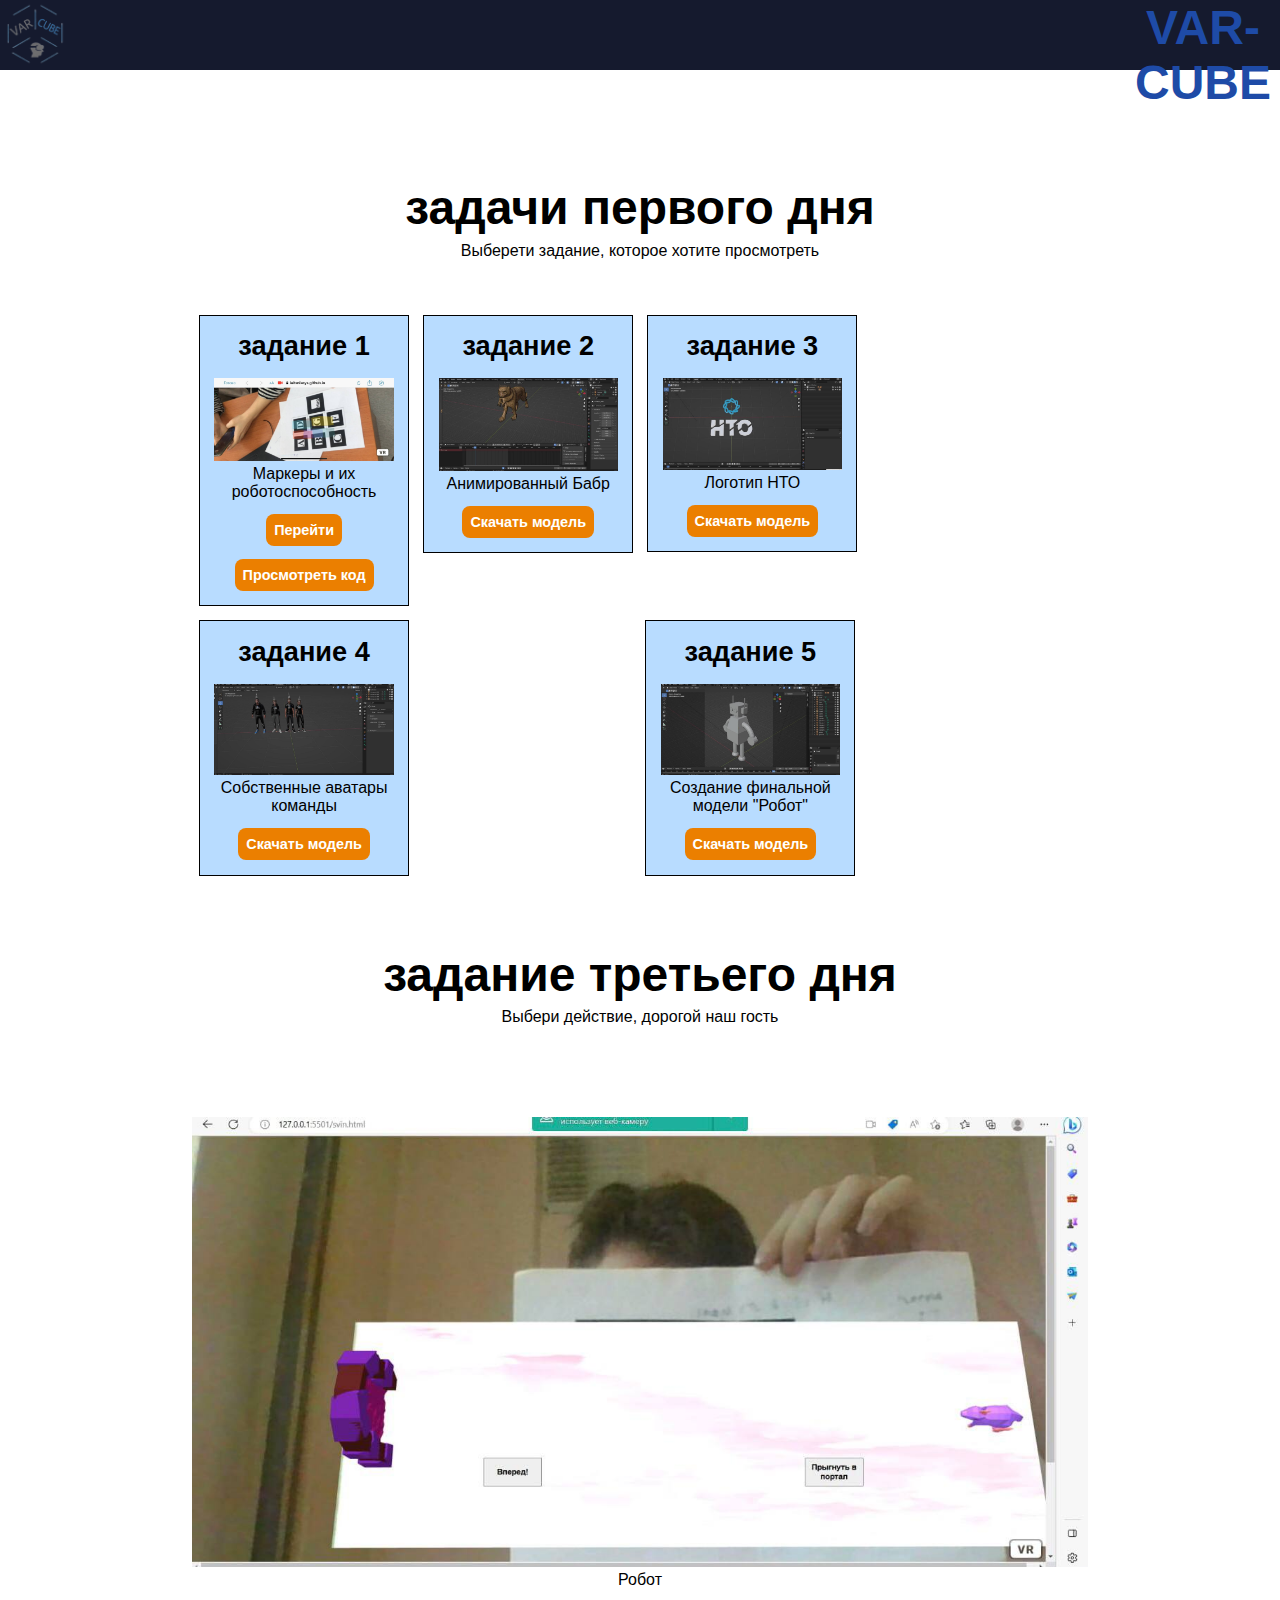
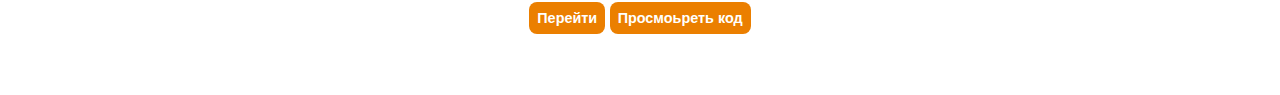
<file: index.html>
<!DOCTYPE html>
<html lang="ru" dir="ltr" >
  <head>
    <meta charset="utf-8">
    <meta name="keywords" content="сайт для национальной технологической олемпиады">
    <meta name="description" content="технологии дополненой реальности">
    <title>Финал 2022-2023</title>
    <link rel="stylesheet" href="css/styles.css">
    
  </head>
  <body>

      <header>
        <nav id="main-nav">
          <div class="logo-holder">
            <img src="images/vrar.png" alt="VAR-CUBE" class="logo-img">
          </div>
          <ul id="main-menu">

            <h4 align="center">VAR-CUBE</h4>
           

      <section class="zadachbazlvl" id="zadaconeday">
        <h2>задачи первого дня</h2>
        <p class="supheder">Выберети задание, которое хотите просмотреть</p>
        <container class="container-a">

          <div class="service">
            <h3>задание 1</h3>
            <img class="glob" src="images\sykaz.jpg" alt="Маркеры">
            <p class="serv-descr">Маркеры и их роботоспособность</p>
            <div class="btn-hold">
              <button class="button-serh" onclick="window.location.href = 'marker.html';">Перейти</button>
              <button class="button-serh" onclick="window.location.href = 'https://github.com/LAITxNIKEYs/exemp1.git';">Просмотреть код</button>
            </div>
          </div>

          <div class="service">
            <h3>задание 2</h3>
            <img class="glob" src="images\babr.jpg" alt="Бабр">
            <p class="serv-descr">Анимированный Бабр </p>
            <div class="btn-hold">
              <button class="button-serh" onclick="window.location.href = 'https://disk.yandex.ru/d/em2xVMrJIKFdbw';">Скачать модель</button>
            </div>
          </div>

          <div class="service">
            <h3>задание 3</h3>
            <img class="glob" src="images\NTOlogo.jpg" alt="Логотип">
            <p class="serv-descr">Логотип НТО</p>
            <div class="btn-hold">
              <button class="button-serh" onclick="window.location.href = 'https://disk.yandex.ru/d/FYHmYUnhAKdfBQ';">Скачать модель</button>
            </div>
          </div>

          <div class="clearfloat"> </div>

          <div class="service">
            <h3>задание 4</h3>
            <img class="glob" src="images\avatars.jpg" alt="Аватары">
            <p class="serv-descr">Собственные аватары команды</p>
            <div class="btn-hold">
              <button class="button-serh" onclick="window.location.href = 'https://disk.yandex.ru/d/P5zUbUqKYZ5h8Q';">Скачать модель</button>
            </div>
          </div>

          <div class="pololl">

          </div>

          <div class="service" >
            <h3>задание 5</h3>
            <img class="glob" src="images\robots.jpg" alt="Робот">
            <p class="serv-descr">Создание финальной модели "Робот"</p>
            <div class="btn-hold">
              <button class="button-serh" onclick="window.location.href = 'https://disk.yandex.ru/d/52nkt0wD2QNzDA';">Скачать модель</button>
              <!--<button class="button-serh4" onclick="window.location.href = '';"> </button> -->
            </div>
          </div>

        </container>
      </section>

      <div class="clearfloat"> </div>

      <section class="zadachbazlvl" id="zadacfreday">

        <h2>задание третьего дня</h2>
        <p class="supheder">Выбери действие, дорогой наш гость</p>
             <section class="covers">
              <div class="pololl"></div>
              <div class="service1">
                
                <img class="glob" src="src\game.jpg" alt="Робот">
                <p class="serv-descr">Робот</p>
                <div class="btn-hold">
                  <button class="button-serh" onclick="window.location.href = 'svin.html';">Перейти</button>
                  <button class="button-serh" onclick="window.location.href = 'https://github.com/LAITxNIKEYs/exemp6.git';">Просмоьреть код</button>
                </div>
              </div>
             </section>
        
      </section>

      <div class="pololl">

      </div>




      <div class="clearfloat"> </div>

  </body>
</html>
</file>
<file: css/styles.css>
/* Глобальные настройки */

* {margin: 0; padding: 0;}
body {font-family: roboto, sans-serif;}

/* header */

#main-nav{
  background-color: #151a2e;
  height: 70px;
  text-align: right;
}

.logo-holder {
  float: left;
  padding-left: 1px;
  text-align: left;
}

.logo-img {width: 6%;}

#main-menu {
  list-style: none;
  height: 70px;
}

.main-menu-item {display: inline-block;}

.main-menu-item a {
  color: #FFFFFF;
  text-decoration: none;
  background-color: #eb7f00;
  padding: 8px;
  margin: 10px;
  border-radius: 4px;
  display: inline-block;
}

.main-menu-item a:hover {background-color: #FF9933;}

/* Обложка */

.cover {
  background: url(../images/cover.png);
  background-position: center;
  background-size: cover;
  color: #FFF;
  padding: 260px 20%;
}

.cover-dimmer {
  background: rgba(0,0,0,0.30);
  padding: 60px;
  text-align: center;
}

h1 {
  font-size: 2.5rem;
  margin-top: -20px;
  margin-bottom: 0.20rem;
}

.button-cover {
  padding: 0.7rem;
  margin-top: 1rem;
  font-size: 1rem;
  font-weight: bold;
  background-color: #eb7f00;
  color: #FFF;
  border-radius: 7px;
}

/* Базовое задание */

.zadachbazlvl {
  width: 70%;
  margin: auto;
  padding-top: 4rem;
  text-align: center;
}

h2 {
  padding-bottom: .4rem;
  font-size: 3rem;
}

.supheder {
  padding-bottom: 3rem;
}

.pololl {
  float: left;
  width: 20%;
  
  margin: 0.8%;
  padding: 1.6%;
}

service1 {
  border: solid 1px rgb(0, 0, 0);
  padding: 60px;
  text-align: center;
  background: rgb(184, 220, 255);
}
.service {
  float: left;
  width: 20%;
  border: solid 1px black;
  margin: 0.8%;
  padding: 1.6%;
  background: rgb(184, 220, 255);
}

h3 {
  font-size: 1.7rem;
  margin-bottom: 1rem;
}

.glob {
  width: 100%;
}
h4 {
  padding-bottom: .4rem;
  font-size: 3rem;
  color: #1e4ba7;
}

.button-serh4 {
  color: #ffffff;
  border: solid 1px rgba(0, 0, 0, 0);
}
.button-serh {
  padding: .5rem;
  font-size: .9rem;
  font-weight: bold;
  color: #FFF;
  background-color: #eb7f00;
  border: 0;
  border-radius: 8px;
  margin-top: .8rem;
}

/* Clearfloat */

.clearfloat {
  /* background-color: grey; */
  /* height: 10px; */
  clear: both;
}

/* Рассширенный уровеньнь */

.more {
  margin-top: 4rem;
  margin-bottom: 5rem;
  background-image: url(../images/bcg2.png);
  background-size: cover;
  background-position: center;
  color: white;
}

.dimme {
  padding: 3rem;
  background-color: rgb(0, 0, 0, 0.4);
  text-align: center;
}

.formholder {
  width: 80%;
  margin: auto;
}

.forma-txt {
  margin-left: 5%;
  width: 35%;
  text-align: center;
  display: inline-block;
  border: solid 1px #FFF;
}

.forma-dem {
  width: 40%;
  text-align: center;
  display: inline-block;
  border: solid 1px #FFF;
  margin: 0.8%;

}

/* foter */

footer {
  background-color: #151a2e;
  padding: 3rem 0;
}

.tabel {
  width: 80%;
  margin: auto;
  border: 0;
}

.tabel td {
  color: #FFF;
  border: 0;
  width: 33%;
  line-height: 1.6rem;
  vertical-align: top;
}

.logo-footer {width: 15%}

.bik {
  font-size: 120%;
  font-weight: bold;
  font-family: arial, sans-serif;
}

.tabel td a {
  text-decoration: none;
  color: orange;
}
</file>
